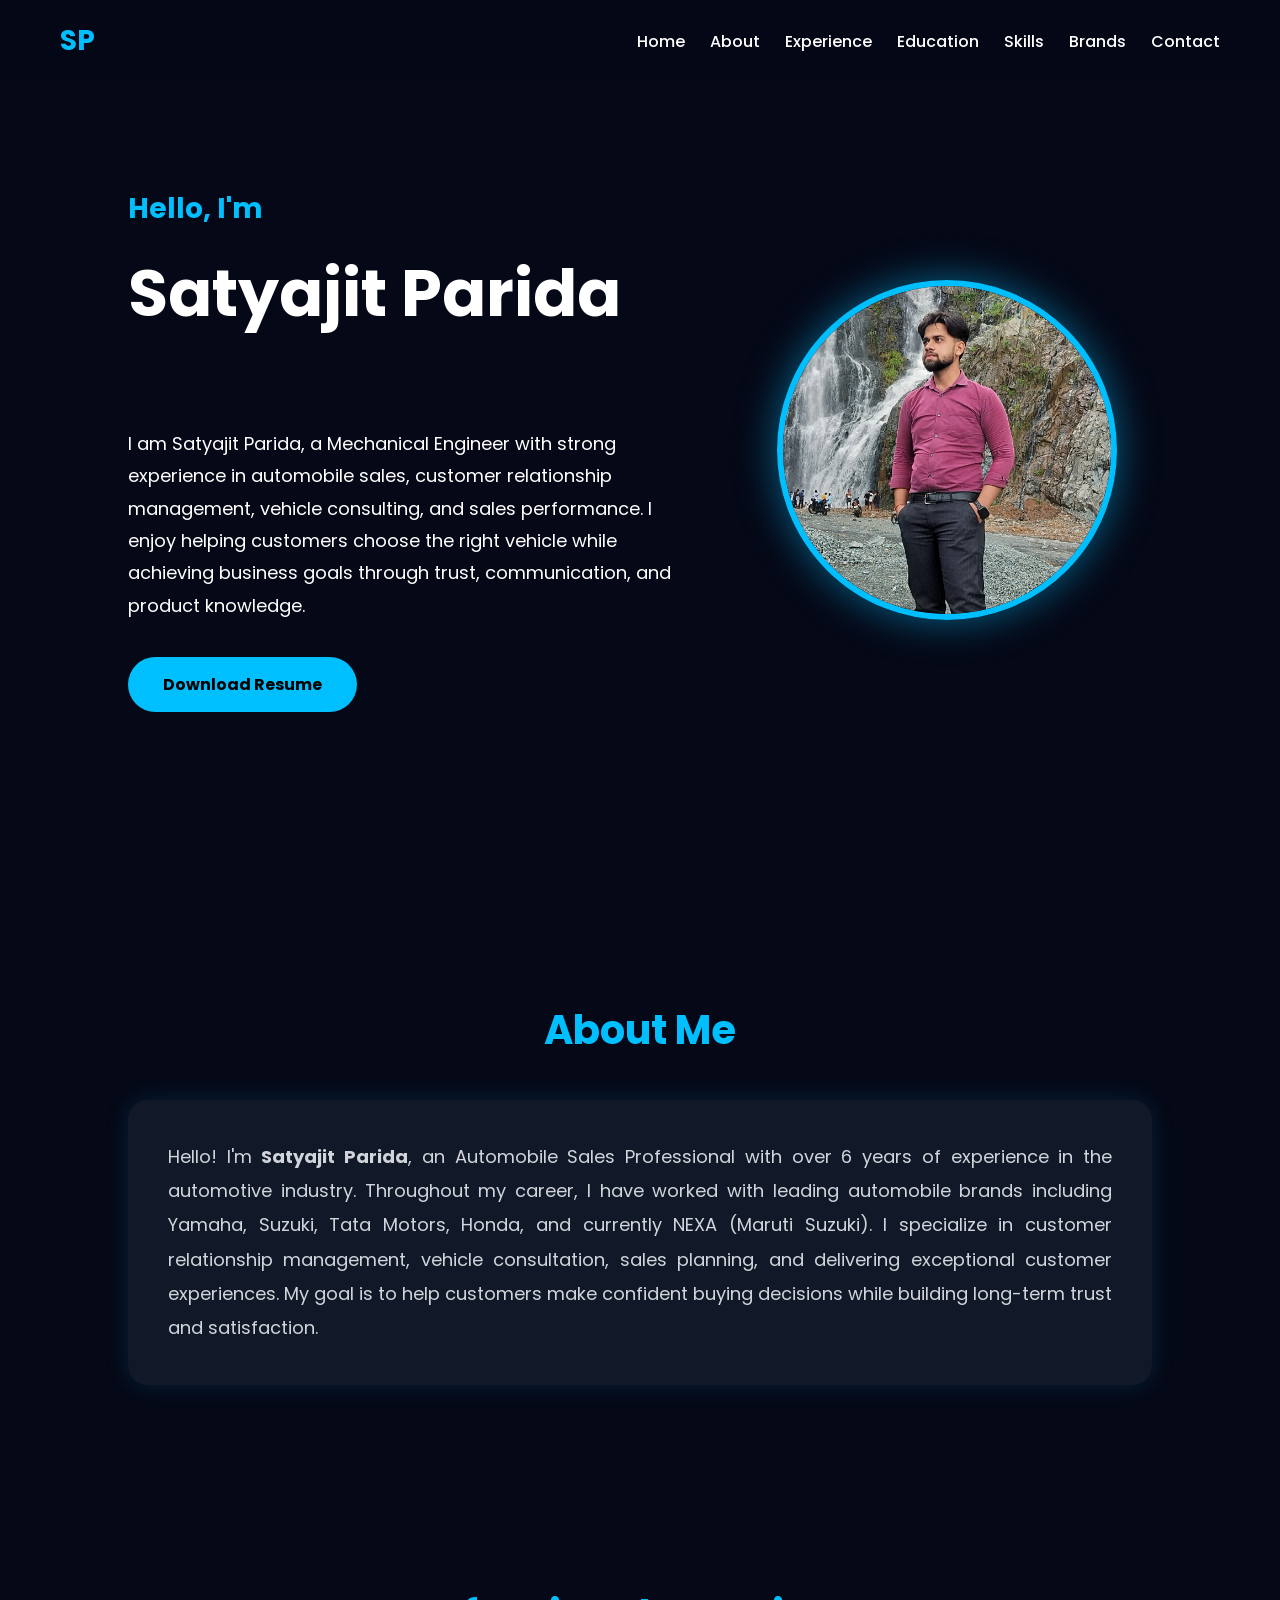
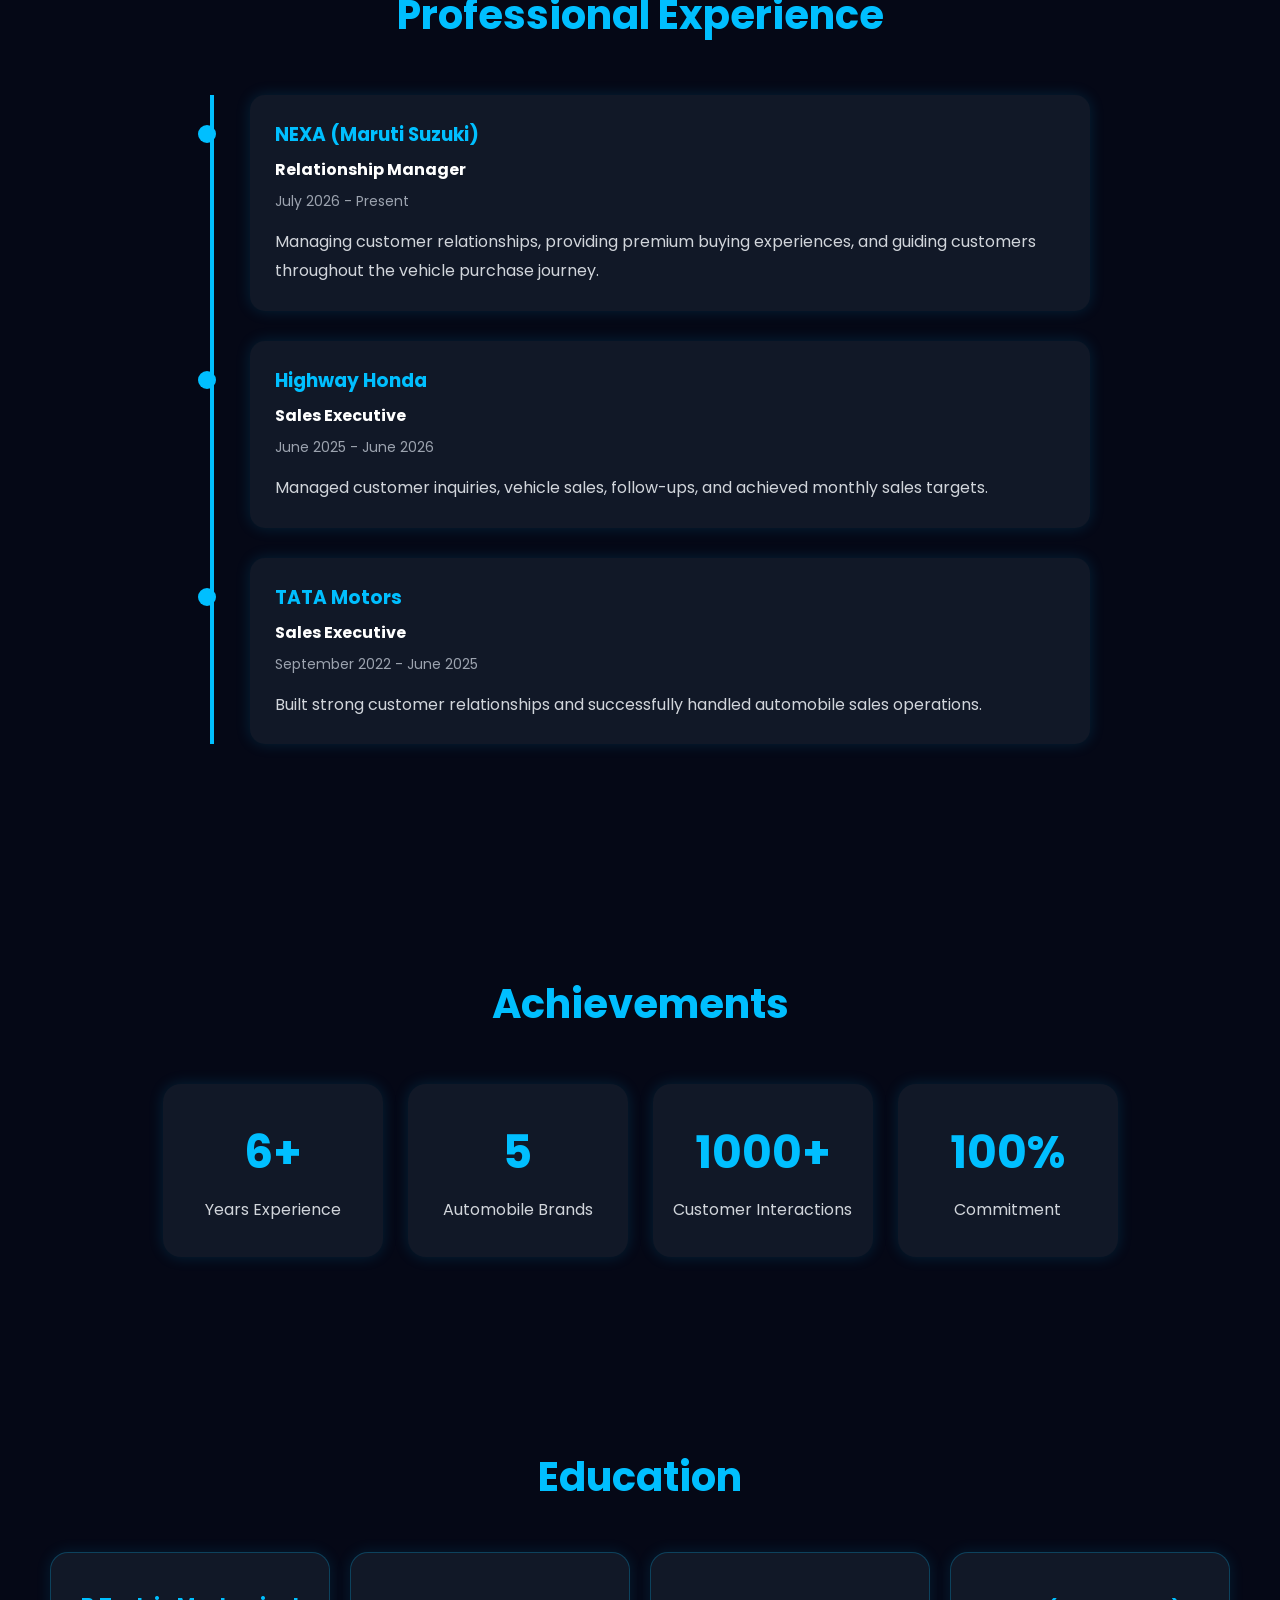
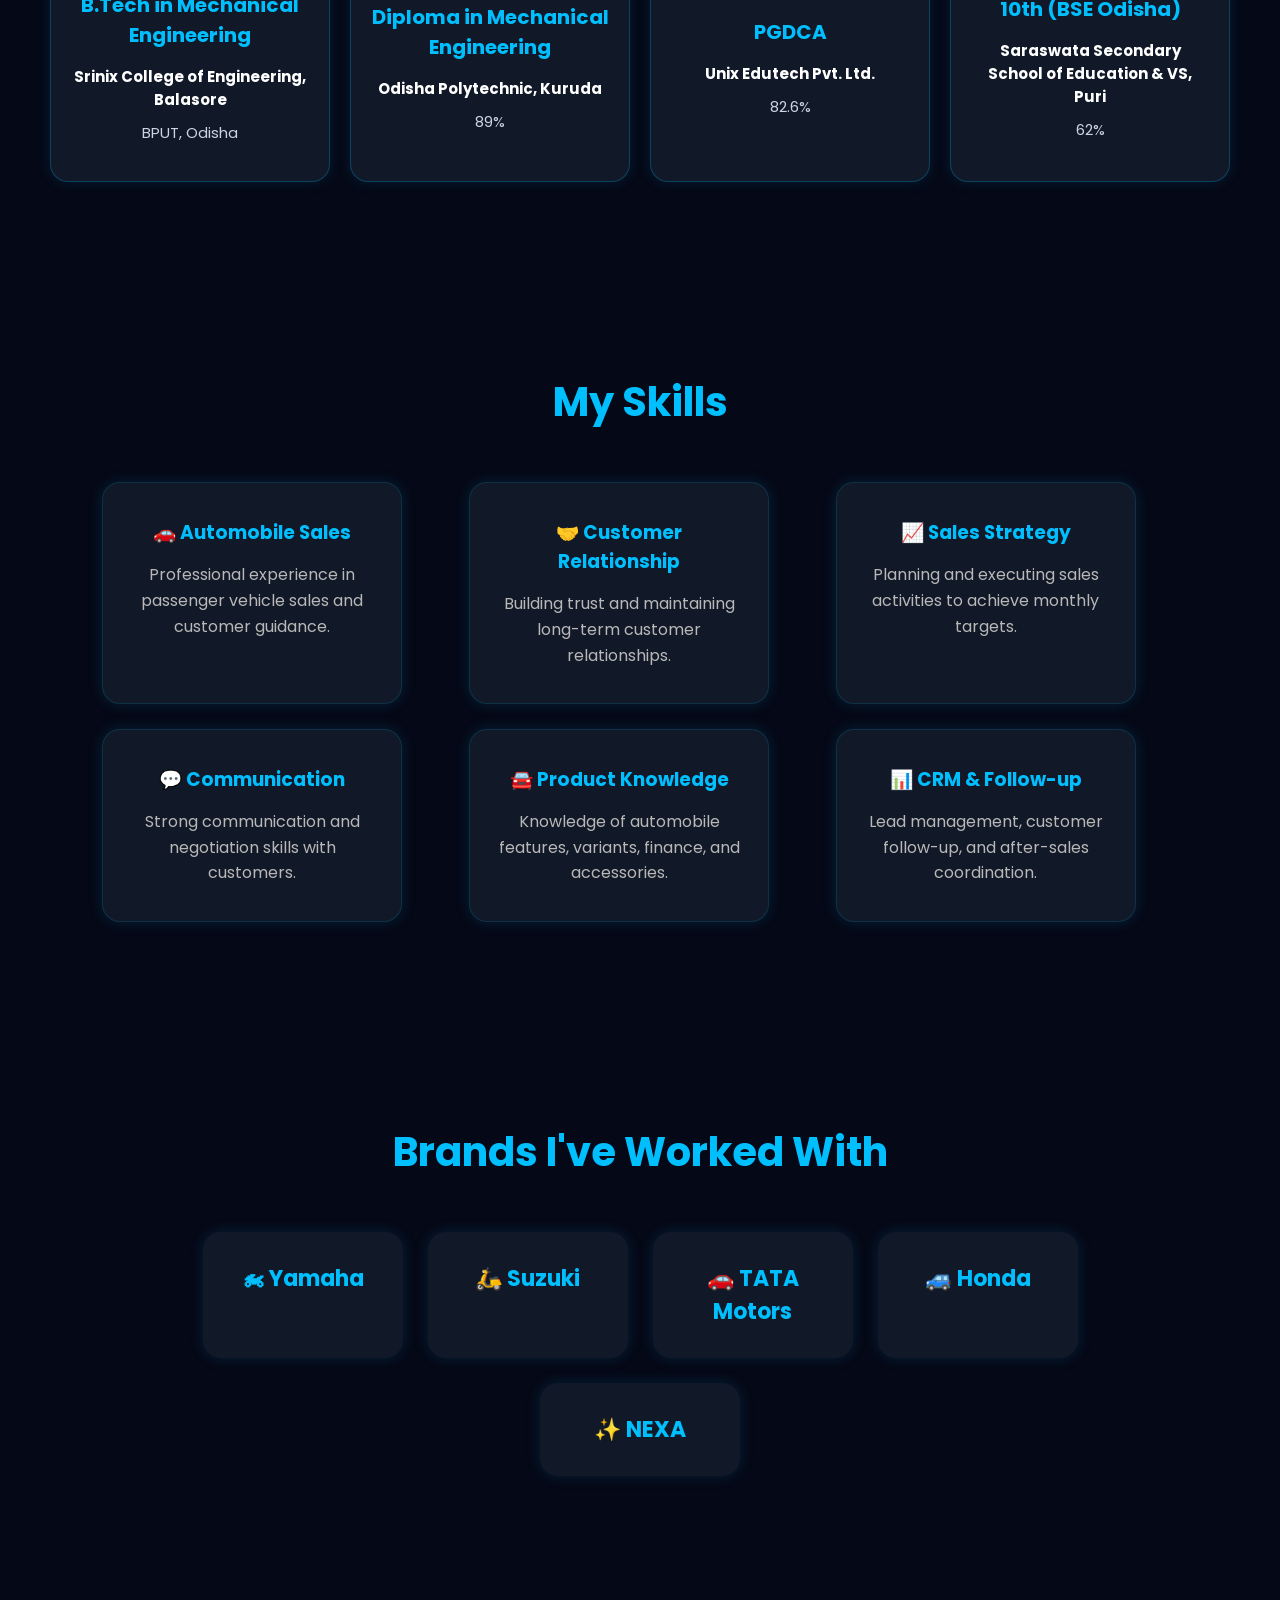
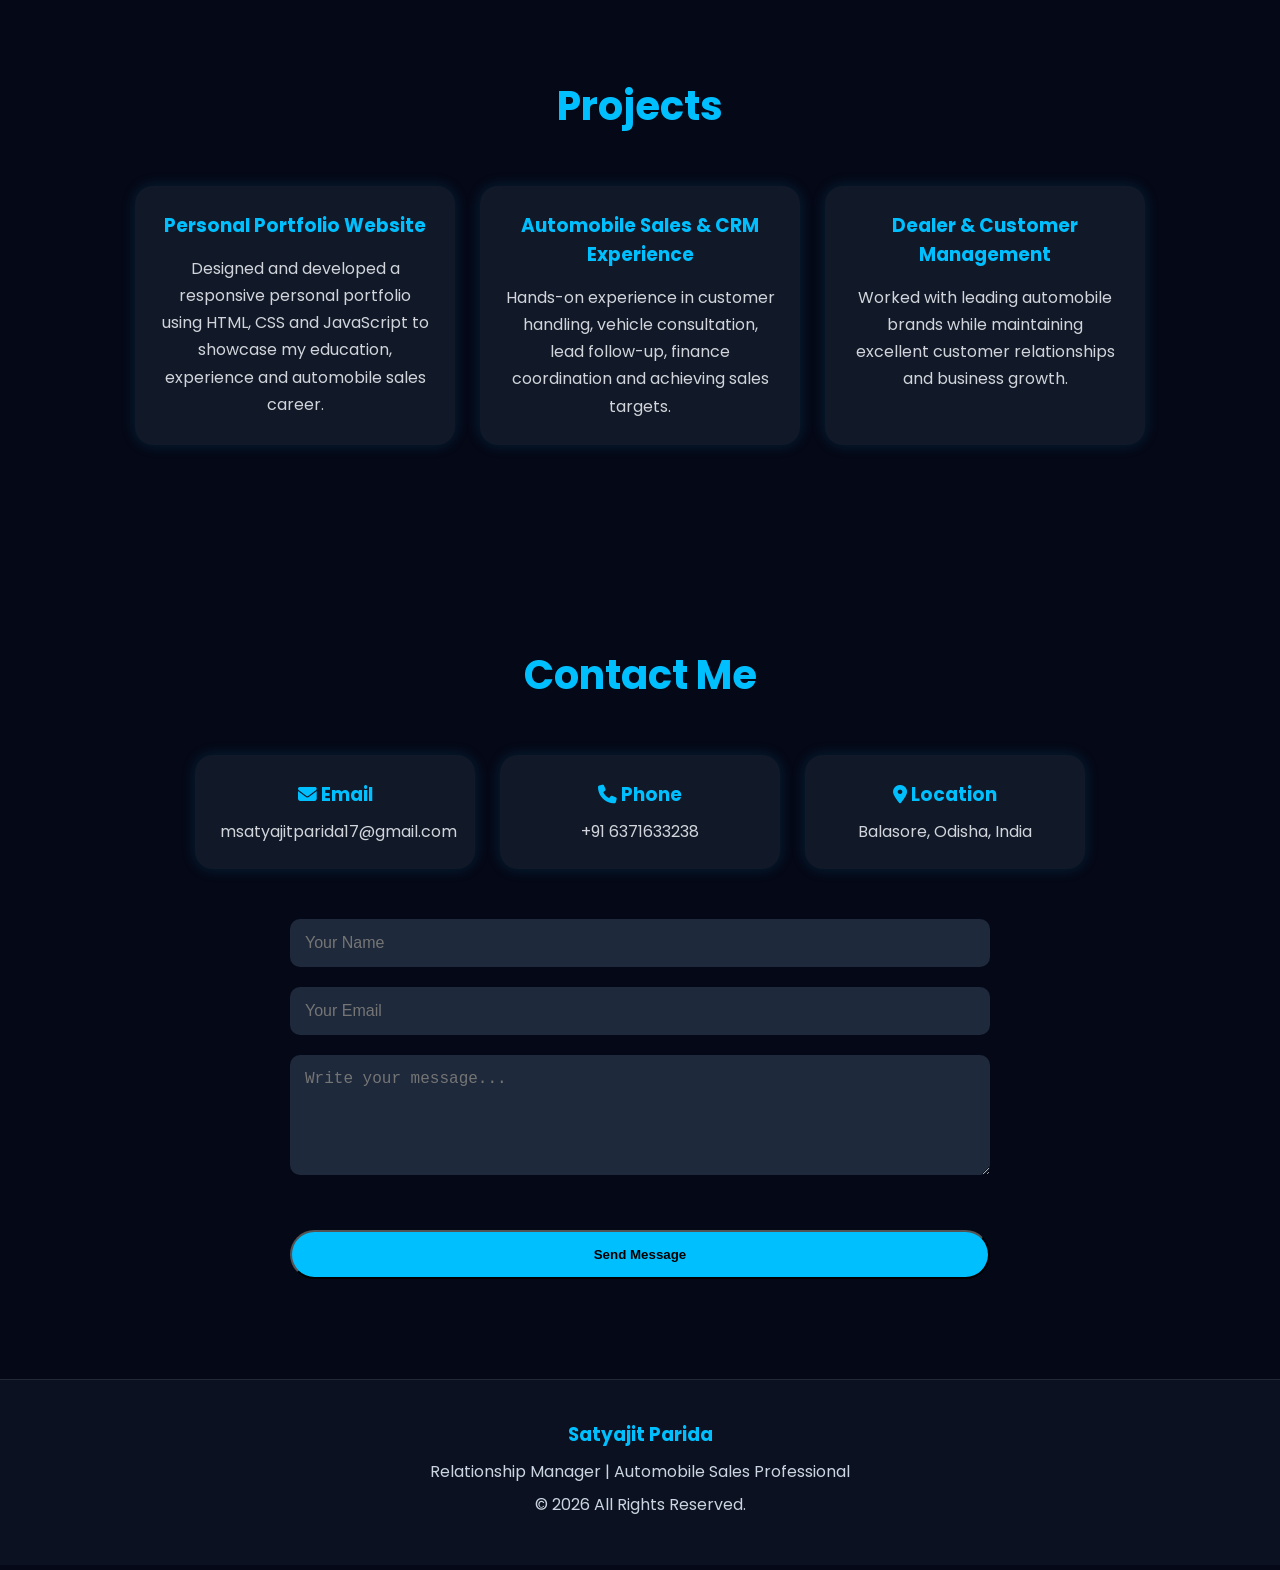
<file: index.html>
<!DOCTYPE html>
<html lang="en">

<head>

    <meta charset="UTF-8">
    <meta name="viewport" content="width=device-width, initial-scale=1.0">

    <title>Satyajit Parida | Portfolio</title>

    <link rel="preconnect" href="https://fonts.googleapis.com">
    <link rel="preconnect" href="https://fonts.gstatic.com" crossorigin>

    <link href="https://fonts.googleapis.com/css2?family=Poppins:wght@300;400;500;600;700&display=swap"
        rel="stylesheet">

    <link rel="stylesheet" href="style.css">
    <link rel="stylesheet" href="https://cdnjs.cloudflare.com/ajax/libs/font-awesome/6.7.2/css/all.min.css">

</head>

<script src="script.js"></script>

</body>

</html>

<body>
    <div id="loader">
        <div class="spinner"></div>
        <h2>Loading Portfolio...</h2>
    </div>

    <nav>

        <div class="logo">
            SP
        </div>

        <ul>

            <li><a href="#home">Home</a></li>

            <li><a href="#about">About</a></li>

            <li><a href="#experience">Experience</a></li>

            <li><a href="#education">Education</a></li>

            <li><a href="#skills">Skills</a></li>

            <li><a href="#brands">Brands</a></li>

            <li><a href="#contact">Contact</a></li>

        </ul>

    </nav>

    <section id="home" class="hero">

        <div class="hero-left">

            <h3>Hello, I'm</h3>

            <h1>Satyajit Parida</h1>

            <h2><span id="typing"></span></h2>

            <p>

                I am Satyajit Parida, a Mechanical Engineer with strong experience in automobile sales, customer
                relationship management, vehicle consulting, and sales performance. I enjoy helping customers choose the
                right vehicle while achieving business goals through trust, communication, and product knowledge.

            </p>

            <a href="resume/Satyajit_Parida_Resume.pdf.docx" download class="btn">
                Download Resume
            </a>

        </div>

        <div class="hero-right">

            <img src="images/satyajit.jpg.jpg" alt="Satyajit">

        </div>

    </section>

    <section id="about" class="about">

        <h2>About Me</h2>

        <div class="about-container">

            <div class="about-text">

                <p>
                    Hello! I'm <strong>Satyajit Parida</strong>, an Automobile Sales Professional with over 6 years of
                    experience in the automotive industry. Throughout my career, I have worked with leading automobile
                    brands including Yamaha, Suzuki, Tata Motors, Honda, and currently NEXA (Maruti Suzuki).

                    I specialize in customer relationship management, vehicle consultation, sales planning, and
                    delivering exceptional customer experiences. My goal is to help customers make confident buying
                    decisions while building long-term trust and satisfaction.
                </p>

            </div>

        </div>

    </section>

    <section id="experience" class="experience">

        <h2>Professional Experience</h2>

        <div class="timeline">

            <div class="timeline-item">
                <h3>NEXA (Maruti Suzuki)</h3>
                <h4>Relationship Manager</h4>
                <span>July 2026 - Present</span>

                <p>
                    Managing customer relationships, providing premium buying experiences,
                    and guiding customers throughout the vehicle purchase journey.
                </p>
            </div>

            <div class="timeline-item">
                <h3>Highway Honda</h3>
                <h4>Sales Executive</h4>
                <span>June 2025 - June 2026</span>

                <p>
                    Managed customer inquiries, vehicle sales, follow-ups,
                    and achieved monthly sales targets.
                </p>
            </div>

            <div class="timeline-item">
                <h3>TATA Motors</h3>
                <h4>Sales Executive</h4>
                <span>September 2022 - June 2025</span>

                <p>
                    Built strong customer relationships and successfully handled
                    automobile sales operations.
                </p>
            </div>

        </div>

    </section>

    <section id="achievements" class="achievements">

        <h2>Achievements</h2>

        <div class="achievement-container">

            <div class="achievement-card">
                <h3>6+</h3>
                <p>Years Experience</p>
            </div>

            <div class="achievement-card">
                <h3>5</h3>
                <p>Automobile Brands</p>
            </div>

            <div class="achievement-card">
                <h3>1000+</h3>
                <p>Customer Interactions</p>
            </div>

            <div class="achievement-card">
                <h3>100%</h3>
                <p>Commitment</p>
            </div>

        </div>

    </section>

    <section id="education" class="education">

        <h2>Education</h2>

        <div class="education-container">

            <div class="education-card">
                <h3>B.Tech in Mechanical Engineering</h3>
                <h4>Srinix College of Engineering, Balasore</h4>
                <p>BPUT, Odisha</p>
            </div>

            <div class="education-card">
                <h3>Diploma in Mechanical Engineering</h3>
                <h4>Odisha Polytechnic, Kuruda</h4>
                <p>89%</p>
            </div>

            <div class="education-card">
                <h3>PGDCA</h3>
                <h4>Unix Edutech Pvt. Ltd.</h4>
                <p>82.6%</p>
            </div>

            <div class="education-card">
                <h3>10th (BSE Odisha)</h3>
                <h4>Saraswata Secondary School of Education & VS, Puri</h4>
                <p>62%</p>
            </div>

        </div>

    </section>

    <section id="skills" class="skills">

        <h2>My Skills</h2>

        <div class="skills-container">

            <div class="skill-card">
                <h3>🚗 Automobile Sales</h3>
                <p>Professional experience in passenger vehicle sales and customer guidance.</p>
            </div>

            <div class="skill-card">
                <h3>🤝 Customer Relationship</h3>
                <p>Building trust and maintaining long-term customer relationships.</p>
            </div>

            <div class="skill-card">
                <h3>📈 Sales Strategy</h3>
                <p>Planning and executing sales activities to achieve monthly targets.</p>
            </div>

            <div class="skill-card">
                <h3>💬 Communication</h3>
                <p>Strong communication and negotiation skills with customers.</p>
            </div>

            <div class="skill-card">
                <h3>🚘 Product Knowledge</h3>
                <p>Knowledge of automobile features, variants, finance, and accessories.</p>
            </div>

            <div class="skill-card">
                <h3>📊 CRM & Follow-up</h3>
                <p>Lead management, customer follow-up, and after-sales coordination.</p>
            </div>

        </div>

    </section>

    <section id="brands" class="brands">

        <h2>Brands I've Worked With</h2>

        <div class="brands-container">

            <div class="brand-card">
                <h3>🏍 Yamaha</h3>
            </div>

            <div class="brand-card">
                <h3>🛵 Suzuki</h3>
            </div>

            <div class="brand-card">
                <h3>🚗 TATA Motors</h3>
            </div>

            <div class="brand-card">
                <h3>🚙 Honda</h3>
            </div>

            <div class="brand-card">
                <h3>✨ NEXA</h3>
            </div>

        </div>

    </section>

    <section id="projects" class="projects">

        <h2>Projects</h2>

        <div class="projects-container">

            <div class="project-card">
                <h3>Personal Portfolio Website</h3>
                <p>
                    Designed and developed a responsive personal portfolio using
                    HTML, CSS and JavaScript to showcase my education,
                    experience and automobile sales career.
                </p>
            </div>

            <div class="project-card">
                <h3>Automobile Sales & CRM Experience</h3>
                <p>
                    Hands-on experience in customer handling, vehicle consultation,
                    lead follow-up, finance coordination and achieving sales targets.
                </p>
            </div>

            <div class="project-card">
                <h3>Dealer & Customer Management</h3>
                <p>
                    Worked with leading automobile brands while maintaining
                    excellent customer relationships and business growth.
                </p>
            </div>

        </div>

    </section>

    <section id="contact" class="contact">

        <h2>Contact Me</h2>

        <div class="contact-container">

            <div class="contact-card">
                <h3><i class="fa-solid fa-envelope"></i> Email</h3>
                <p>msatyajitparida17@gmail.com
            </div>

            <div class="contact-card">
                <h3><i class="fa-solid fa-phone"></i> Phone</h3>
                <p>+91 6371633238
            </div>

            <div class="contact-card">
                <h3><i class="fa-solid fa-location-dot"></i> Location</h3>
                <p>Balasore, Odisha, India</p>
            </div>

        </div>

        <form class="contact-form">

            <input type="text" placeholder="Your Name" required>

            <input type="email" placeholder="Your Email" required>

            <textarea placeholder="Write your message..." rows="5" required></textarea>

            <button type="submit" class="btn">Send Message</button>

        </form>

    </section>



    <footer class="footer">

        <h3>Satyajit Parida</h3>

        <p>Relationship Manager | Automobile Sales Professional</p>

        <p>© 2026 All Rights Reserved.</p>

    </footer>

    <script src="script.js"></script>

    <button id="topBtn" title="Go to top">⬆</button>

</body>

</html>
</file>
<file: style.css>
* {
    margin: 0;
    padding: 0;
    box-sizing: border-box;
}

html {
    scroll-behavior: smooth;
}

body {
    font-family: 'Poppins', sans-serif;
    background: #050816;
    color: white;
}

/* Navbar */

nav {
    position: fixed;
    top: 0;
    left: 0;
    width: 100%;
    display: flex;
    justify-content: space-between;
    align-items: center;
    padding: 20px 60px;
    background: rgba(5, 8, 22, 0.85);
    backdrop-filter: blur(12px);
    z-index: 1000;
}

.logo {
    color: #00bfff;
    font-size: 30px;
    font-weight: 700;
}

nav ul {
    display: flex;
    list-style: none;
    gap: 30px;
}

nav ul li a {
    color: white;
    text-decoration: none;
    transition: .3s;
    font-weight: 500;
    position: relative;
}

nav ul li a::after {
    content: "";
    position: absolute;
    left: 0;
    bottom: -6px;
    width: 0%;
    height: 2px;
    background: #00bfff;
    transition: .3s;
}

nav ul li a:hover::after {
    width: 100%;
}

nav ul li a:hover {
    color: #00bfff;
}

/* Hero */

.hero {
    min-height: 100vh;
    display: flex;
    justify-content: space-between;
    align-items: center;
    padding: 120px 10%;
}

.hero-left {
    width: 55%;
}

.hero-left h3 {
    font-size: 28px;
    color: #00bfff;
}

.hero-left h1 {
    font-size: 65px;
    margin: 15px 0;
}

.hero-left h2 {
    font-size: 35px;
    color: #b8b8b8;
    min-height: 50px;
}

.hero-left p {
    margin-top: 20px;
    line-height: 1.8;
    font-size: 18px;
    max-width: 600px;
}

.btn {
    display: inline-block;
    margin-top: 35px;
    padding: 15px 35px;
    border-radius: 50px;
    background: #00bfff;
    color: black;
    text-decoration: none;
    font-weight: 700;
    transition: .3s;
}

.btn:hover {
    transform: translateY(-5px) scale(1.05);
    box-shadow: 0 0 30px #00bfff;
}

.hero-right {
    width: 40%;
    display: flex;
    justify-content: center;
}

.hero-right img {
    width: 340px;
    height: 340px;
    object-fit: cover;
    border-radius: 50%;
    border: 6px solid #00bfff;
    box-shadow: 0 0 40px rgba(0, 191, 255, .5);
}

/* Mobile */

@media(max-width:900px) {

    nav {
        padding: 20px;
        flex-direction: column;
    }

    nav ul {
        margin-top: 15px;
        flex-wrap: wrap;
        justify-content: center;
    }

    .hero {
        flex-direction: column-reverse;
        text-align: center;
    }

    .hero-left,
    .hero-right {
        width: 100%;
    }

    .hero-left h1 {
        font-size: 45px;
    }

    .hero-left h2 {
        font-size: 26px;
    }

    .hero-right img {
        width: 240px;
        height: 240px;
        margin-bottom: 30px;
    }

}

#typing {
    color: #00bfff;
    font-weight: 700;
}

/* About Section */

.about {
    padding: 100px 10%;
}

.about h2 {
    text-align: center;
    font-size: 40px;
    color: #00bfff;
    margin-bottom: 40px;
}

.about-container {
    background: #111827;
    border-radius: 20px;
    padding: 40px;
    box-shadow: 0 0 25px rgba(0, 191, 255, .15);
}

.about-text p {
    font-size: 18px;
    line-height: 1.9;
    color: #d1d5db;
    text-align: justify;
}

/* ===========================
   EXPERIENCE SECTION
=========================== */

.experience {
    padding: 100px 10%;
}

.experience h2 {
    text-align: center;
    font-size: 40px;
    color: #00bfff;
    margin-bottom: 50px;
}

.timeline {
    max-width: 900px;
    margin: auto;
    position: relative;
}

.timeline::before {
    content: "";
    position: absolute;
    left: 20px;
    top: 0;
    width: 4px;
    height: 100%;
    background: #00bfff;
}

.timeline-item {
    position: relative;
    background: #111827;
    margin: 30px 0 30px 60px;
    padding: 25px;
    border-radius: 15px;
    box-shadow: 0 0 15px rgba(0, 191, 255, 0.15);
    transition: 0.3s;
}

.timeline-item:hover {
    transform: translateY(-8px);
    box-shadow: 0 0 30px rgba(0, 191, 255, 0.4);
}

.timeline-item::before {
    content: "";
    position: absolute;
    left: -52px;
    top: 30px;
    width: 18px;
    height: 18px;
    background: #00bfff;
    border-radius: 50%;
}

.timeline-item h3 {
    color: #00bfff;
    margin-bottom: 8px;
}

.timeline-item h4 {
    color: #ffffff;
    margin-bottom: 6px;
}

.timeline-item span {
    color: #9ca3af;
    font-size: 14px;
}

.timeline-item p {
    margin-top: 15px;
    line-height: 1.8;
    color: #d1d5db;
}

/* ===========================
   ACHIEVEMENTS
=========================== */

.achievements {
    padding: 100px 10%;
    text-align: center;
}

.achievements h2 {
    font-size: 40px;
    color: #00bfff;
    margin-bottom: 50px;
}

.achievement-container {
    display: flex;
    justify-content: center;
    gap: 25px;
    flex-wrap: wrap;
}

.achievement-card {
    width: 220px;
    background: #111827;
    padding: 35px 20px;
    border-radius: 18px;
    transition: .3s;
    box-shadow: 0 0 15px rgba(0, 191, 255, .15);
}

.achievement-card:hover {
    transform: translateY(-10px);
    box-shadow: 0 0 30px rgba(0, 191, 255, .35);
}

.achievement-card h3 {
    font-size: 45px;
    color: #00bfff;
}

.achievement-card p {
    margin-top: 10px;
    color: #d1d5db;
}

/* ===========================
   EDUCATION
=========================== */

.education {
    padding: 100px 10%;
    text-align: center;
}

.education h2 {
    color: #00bfff;
    font-size: 40px;
    margin-bottom: 50px;
}

.education-container {
    display: flex;
    flex-wrap: wrap;
    justify-content: center;
    gap: 25px;
}

.education-card {
    width: 280px;
    background: #111827;
    padding: 25px;
    border-radius: 18px;
    box-shadow: 0 0 15px rgba(0, 191, 255, .15);
    transition: .3s;
}

.education-card:hover {
    transform: translateY(-10px);
    box-shadow: 0 0 30px rgba(0, 191, 255, .35);
}

.education-card h3 {
    color: #00bfff;
    margin-bottom: 10px;
}

.education-card h4 {
    color: white;
    margin-bottom: 8px;
}

.education-card p {
    color: #d1d5db;
}

/* ===========================
   SKILLS
=========================== */

.skills {
    padding: 100px 10%;
    text-align: center;
}

.skills h2 {
    color: #00bfff;
    font-size: 40px;
    margin-bottom: 50px;
}

.skills-container {
    display: flex;
    flex-wrap: wrap;
    justify-content: center;
    gap: 25px;
}

.skill-card {
    width: 300px;
    background: #111827;
    padding: 25px;
    border-radius: 18px;
    box-shadow: 0 0 15px rgba(0, 191, 255, .15);
    transition: .3s;
}

.skill-card:hover {
    transform: translateY(-10px);
    box-shadow: 0 0 30px rgba(0, 191, 255, .35);
}

.skill-card h3 {
    color: #00bfff;
    margin-bottom: 15px;
}

.skill-card p {
    color: #d1d5db;
    line-height: 1.7;
}

/* ===========================
   BRANDS
=========================== */

.brands {
    padding: 100px 10%;
    text-align: center;
}

.brands h2 {
    color: #00bfff;
    font-size: 40px;
    margin-bottom: 50px;
}

.brands-container {
    display: flex;
    justify-content: center;
    flex-wrap: wrap;
    gap: 25px;
}

.brand-card {
    width: 200px;
    background: #111827;
    padding: 30px;
    border-radius: 18px;
    transition: .3s;
    box-shadow: 0 0 15px rgba(0, 191, 255, .15);
}

.brand-card:hover {
    transform: translateY(-10px);
    box-shadow: 0 0 30px rgba(0, 191, 255, .35);
}

.brand-card h3 {
    color: #00bfff;
    font-size: 22px;
}

/* CONTACT */

.contact {
    padding: 100px 10%;
    text-align: center;
}

.contact h2 {
    color: #00bfff;
    font-size: 40px;
    margin-bottom: 50px;
}

.contact-container {
    display: flex;
    justify-content: center;
    gap: 25px;
    flex-wrap: wrap;
}

.contact-card {
    width: 280px;
    background: #111827;
    padding: 25px;
    border-radius: 18px;
    box-shadow: 0 0 15px rgba(0, 191, 255, .15);
    transition: .3s;
}

.contact-card:hover {
    transform: translateY(-10px);
    box-shadow: 0 0 30px rgba(0, 191, 255, .35);
}

.contact-card h3 {
    color: #00bfff;
    margin-bottom: 10px;
}

.contact-card p {
    color: #d1d5db;
}

/* ===========================
   FOOTER
=========================== */

.footer {
    text-align: center;
    padding: 40px 20px;
    background: #0b1120;
    border-top: 1px solid rgba(255, 255, 255, 0.1);
}

.footer h3 {
    color: #00bfff;
    margin-bottom: 10px;
}

.footer p {
    color: #cbd5e1;
    margin: 8px 0;
}

/* CONTACT FORM */

.contact-form {
    max-width: 700px;
    margin: 50px auto 0;
    display: flex;
    flex-direction: column;
    gap: 20px;
}

.contact-form input,
.contact-form textarea {
    padding: 15px;
    border: none;
    border-radius: 10px;
    background: #1e293b;
    color: white;
    font-size: 16px;
}

.contact-form input:focus,
.contact-form textarea:focus {
    outline: 2px solid #00bfff;
}

.contact-form button {
    cursor: pointer;
}

/* ===========================
   SCROLL ANIMATION
=========================== */

.hidden {
    opacity: 0;
    transform: translateY(60px);
    transition: all 0.8s ease;
}

.show {
    opacity: 1;
    transform: translateY(0);
}

/* ===========================
   NAVBAR
=========================== */


.logo {
    color: #00bfff;
    font-size: 28px;
    font-weight: bold;
}

nav ul {
    display: flex;
    list-style: none;
    gap: 25px;
    margin: 0;
    padding: 0;
}

nav ul li a {
    color: white;
    text-decoration: none;
    font-weight: 500;
    transition: 0.3s;
}

nav ul li a:hover {
    color: #00bfff;
}

/* ===========================
   BACK TO TOP BUTTON
=========================== */

#topBtn {
    display: none;
    position: fixed;
    bottom: 25px;
    right: 25px;
    z-index: 999;
    border: none;
    outline: none;
    background: #00bfff;
    color: white;
    cursor: pointer;
    padding: 15px 18px;
    border-radius: 50%;
    font-size: 20px;
    transition: .3s;
}

#topBtn:hover {
    transform: scale(1.1);
    box-shadow: 0 0 20px #00bfff;
}

/* ===========================
   PROJECTS
=========================== */

.projects{
    padding:100px 10%;
    text-align:center;
}

.projects h2{
    color:#00bfff;
    font-size:40px;
    margin-bottom:50px;
}

.projects-container{
    display:flex;
    justify-content:center;
    gap:25px;
    flex-wrap:wrap;
}

.project-card{
    width:320px;
    background:#111827;
    padding:25px;
    border-radius:18px;
    transition:.3s;
    box-shadow:0 0 15px rgba(0,191,255,.15);
}

.project-card:hover{
    transform:translateY(-10px);
    box-shadow:0 0 30px rgba(0,191,255,.35);
}

.project-card h3{
    color:#00bfff;
    margin-bottom:15px;
}

.project-card p{
    color:#d1d5db;
    line-height:1.7;
}

.hero-right img{
    transition:.4s;
}

.hero-right img:hover{
    transform:scale(1.05);
    box-shadow:0 0 40px #00bfff;
}

/* ===========================
   LOADER
=========================== */

#loader{
    position:fixed;
    top:0;
    left:0;
    width:100%;
    height:100%;
    background:#050816;
    display:flex;
    flex-direction:column;
    justify-content:center;
    align-items:center;
    z-index:99999;
}

.spinner{
    width:70px;
    height:70px;
    border:6px solid #1f2937;
    border-top:6px solid #00bfff;
    border-radius:50%;
    animation:spin 1s linear infinite;
}

#loader h2{
    margin-top:20px;
    color:#00bfff;
}

@keyframes spin{
    100%{
        transform:rotate(360deg);
    }
}

#loader {
    position: fixed;
    inset: 0;
    background: #050816;
    display: flex;
    flex-direction: column;
    justify-content: center;
    align-items: center;
    z-index: 9999;
}

#loader h2 {
    color: #00bfff;
    margin-top: 20px;
}

/* =========================
   SKILLS SECTION
========================= */

.skills {
    padding: 100px 8%;
    background: #050816;
}

.skills-container {
    max-width: 1100px;
    margin: auto;
    display: grid;
    grid-template-columns: repeat(3, 1fr);
    gap: 25px;
}

.skill-card {
    background: #111827;
    padding: 35px 25px;
    text-align: center;
    border-radius: 18px;
    border: 1px solid rgba(0, 191, 255, 0.15);
    transition: 0.3s;
}

.skill-card:hover {
    transform: translateY(-10px);
    box-shadow: 0 0 25px rgba(0, 191, 255, 0.3);
}

.skill-icon {
    font-size: 40px;
    margin-bottom: 20px;
}

.skill-card h3 {
    color: #00bfff;
    margin-bottom: 15px;
}

.skill-card p {
    color: #b8b8b8;
    line-height: 1.6;
}

@media (max-width: 900px) {
    .skills-container {
        grid-template-columns: repeat(2, 1fr);
    }
}

@media (max-width: 600px) {
    .skills-container {
        grid-template-columns: 1fr;
    }
}

/* ===========================
   EDUCATION
=========================== */

.education {
    padding: 90px 8%;
    text-align: center;
}

.education h2 {
    color: #00bfff;
    font-size: 40px;
    margin-bottom: 45px;
}

.education-container {
    display: grid;
    grid-template-columns: repeat(4, 1fr);
    gap: 20px;
    max-width: 1250px;
    margin: auto;
}

.education-card {
    background: #111827;
    padding: 28px 20px;
    min-height: 230px;
    border-radius: 18px;
    border: 1px solid rgba(0, 191, 255, 0.25);
    box-shadow: 0 0 15px rgba(0, 191, 255, .12);
    transition: .3s;
    display: flex;
    flex-direction: column;
    justify-content: center;
}

.education-card:hover {
    transform: translateY(-8px);
    box-shadow: 0 0 25px rgba(0, 191, 255, .35);
}

.education-card h3 {
    color: #00bfff;
    margin-bottom: 15px;
    font-size: 20px;
}

.education-card h4 {
    color: white;
    margin-bottom: 10px;
    font-size: 15px;
}

.education-card p {
    color: #cbd5e1;
    font-size: 15px;
}

/* Education Mobile */

@media (max-width: 1000px) {
    .education-container {
        grid-template-columns: repeat(2, 1fr);
    }
}

@media (max-width: 600px) {
    .education-container {
        grid-template-columns: 1fr;
    }
}
</file>
